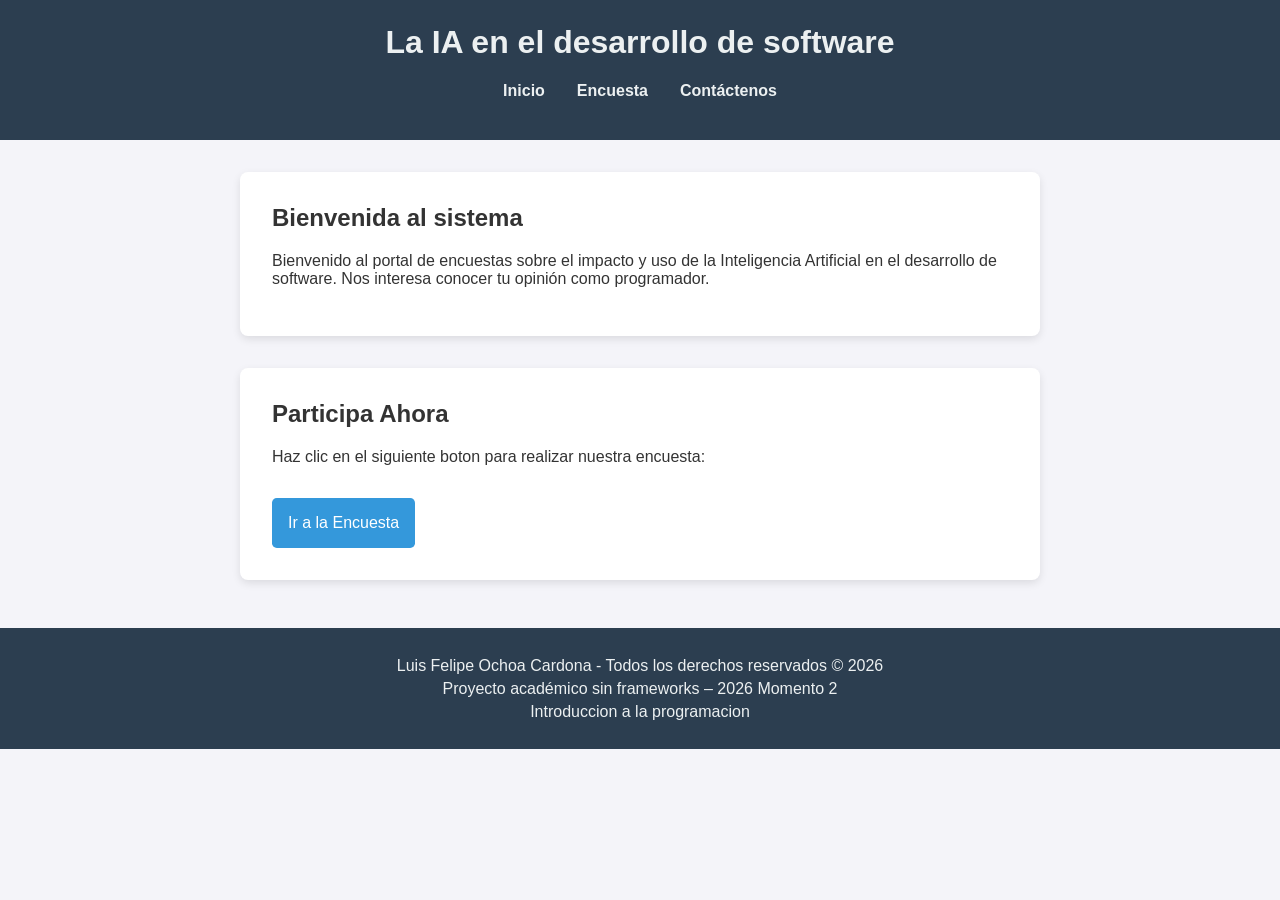
<file: index.html>
<!DOCTYPE html>
<html lang="es">

<head>
    <meta charset="UTF-8">
    <meta name="viewport" content="width=device-width, initial-scale=1.0">
    <title>La IA en el desarrollo de software</title>
    <link rel="stylesheet" href="styles/style.css">
</head>

<!-- examen-html-css-2026 -->

<body>
    <header>
        <h1>La IA en el desarrollo de software</h1>
        <nav>
            <ul>
                <li><a href="index.html">Inicio</a></li>
                <li><a href="survey.html">Encuesta</a></li>
                <li><a href="contact-us.html">Contáctenos</a></li>
            </ul>
        </nav>
    </header>
    <main>
        <section>
            <h2>Bienvenida al sistema</h2>
            <p>Bienvenido al portal de encuestas sobre el impacto y uso de la Inteligencia Artificial en el desarrollo
                de software. Nos interesa conocer tu opinión como programador.</p>
        </section>
        <section>
            <h2>Participa Ahora</h2>
            <p>Haz clic en el siguiente boton para realizar nuestra encuesta:</p>
            <a href="survey.html" class="boton">Ir a la Encuesta</a>
        </section>
    </main>
    <footer>
        <p>Luis Felipe Ochoa Cardona - Todos los derechos reservados © 2026</p>
        <p>Proyecto académico sin frameworks – 2026 Momento 2</p>
        <p>Introduccion a la programacion</p>
    </footer>
</body>

</html>
</file>
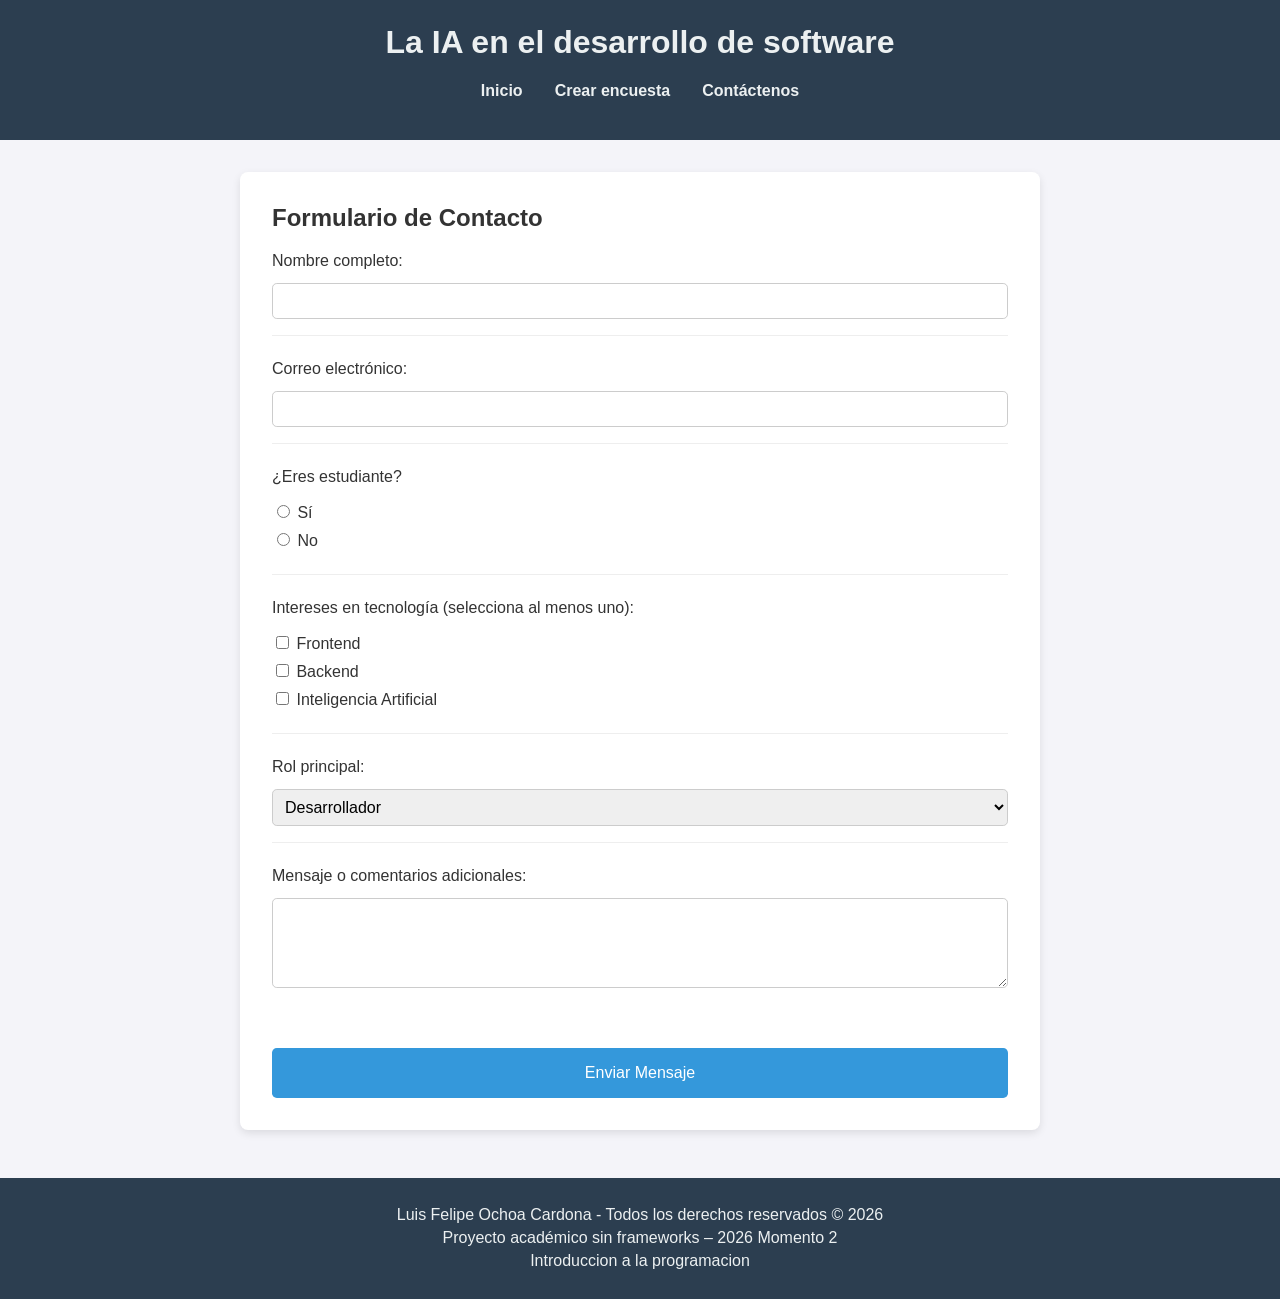
<file: contact-us.html>
<!DOCTYPE html>
<html lang="es">

<head>
    <meta charset="UTF-8">
    <meta name="viewport" content="width=device-width, initial-scale=1.0">
    <title>La IA en el desarrollo de software</title>
    <link rel="stylesheet" href="styles/style.css">
</head>

<body>
    <header>
        <h1>La IA en el desarrollo de software</h1>
        <nav>
            <ul>
                <li><a href="index.html">Inicio</a></li>
                <li><a href="survey.html">Crear encuesta</a></li>
                <li><a href="contact-us.html">Contáctenos</a></li>
            </ul>
        </nav>
    </header>
    <main>
        <section>
            <h2>Formulario de Contacto</h2>
            <form action="index.html" method="GET">
                <article>
                    <label for="nombre">Nombre completo:</label>
                    <input type="text" id="nombre" name="nombre" required>
                </article>

                <article>
                    <label for="correo">Correo electrónico:</label>
                    <input type="email" id="correo" name="correo" required>
                </article>

                <article>
                    <p>¿Eres estudiante?</p>
                    <label for="estudiante-si">
                        <input type="radio" id="estudiante-si" name="estudiante" value="si"> Sí
                    </label>
                    <label for="estudiante-no">
                        <input type="radio" id="estudiante-no" name="estudiante" value="no"> No
                    </label>
                </article>

                <article>
                    <p>Intereses en tecnología (selecciona al menos uno):</p>
                    <label for="interes-frontend">
                        <input type="checkbox" id="interes-frontend" name="intereses" value="frontend"> Frontend
                    </label>
                    <label for="interes-backend">
                        <input type="checkbox" id="interes-backend" name="intereses" value="backend"> Backend
                    </label>
                    <label for="interes-ia">
                        <input type="checkbox" id="interes-ia" name="intereses" value="ia"> Inteligencia Artificial
                    </label>
                </article>

                <article>
                    <label for="rol">Rol principal:</label>
                    <select id="rol" name="rol">
                        <option value="desarrollador">Desarrollador</option>
                        <option value="estudiante">Estudiante Universitario/Técnico</option>
                        <option value="aficionado">Aficionado a la programación</option>
                        <option value="otro">Otro</option>
                    </select>
                </article>

                <article>
                    <label for="mensaje">Mensaje o comentarios adicionales:</label>
                    <textarea id="mensaje" name="mensaje" rows="4"></textarea>
                </article>

                <button type="submit">Enviar Mensaje</button>
            </form>
        </section>
    </main>
    <footer>
        <p>Luis Felipe Ochoa Cardona - Todos los derechos reservados © 2026</p>
        <p>Proyecto académico sin frameworks – 2026 Momento 2</p>
        <p>Introduccion a la programacion</p>
    </footer>
</body>

</html>
</file>
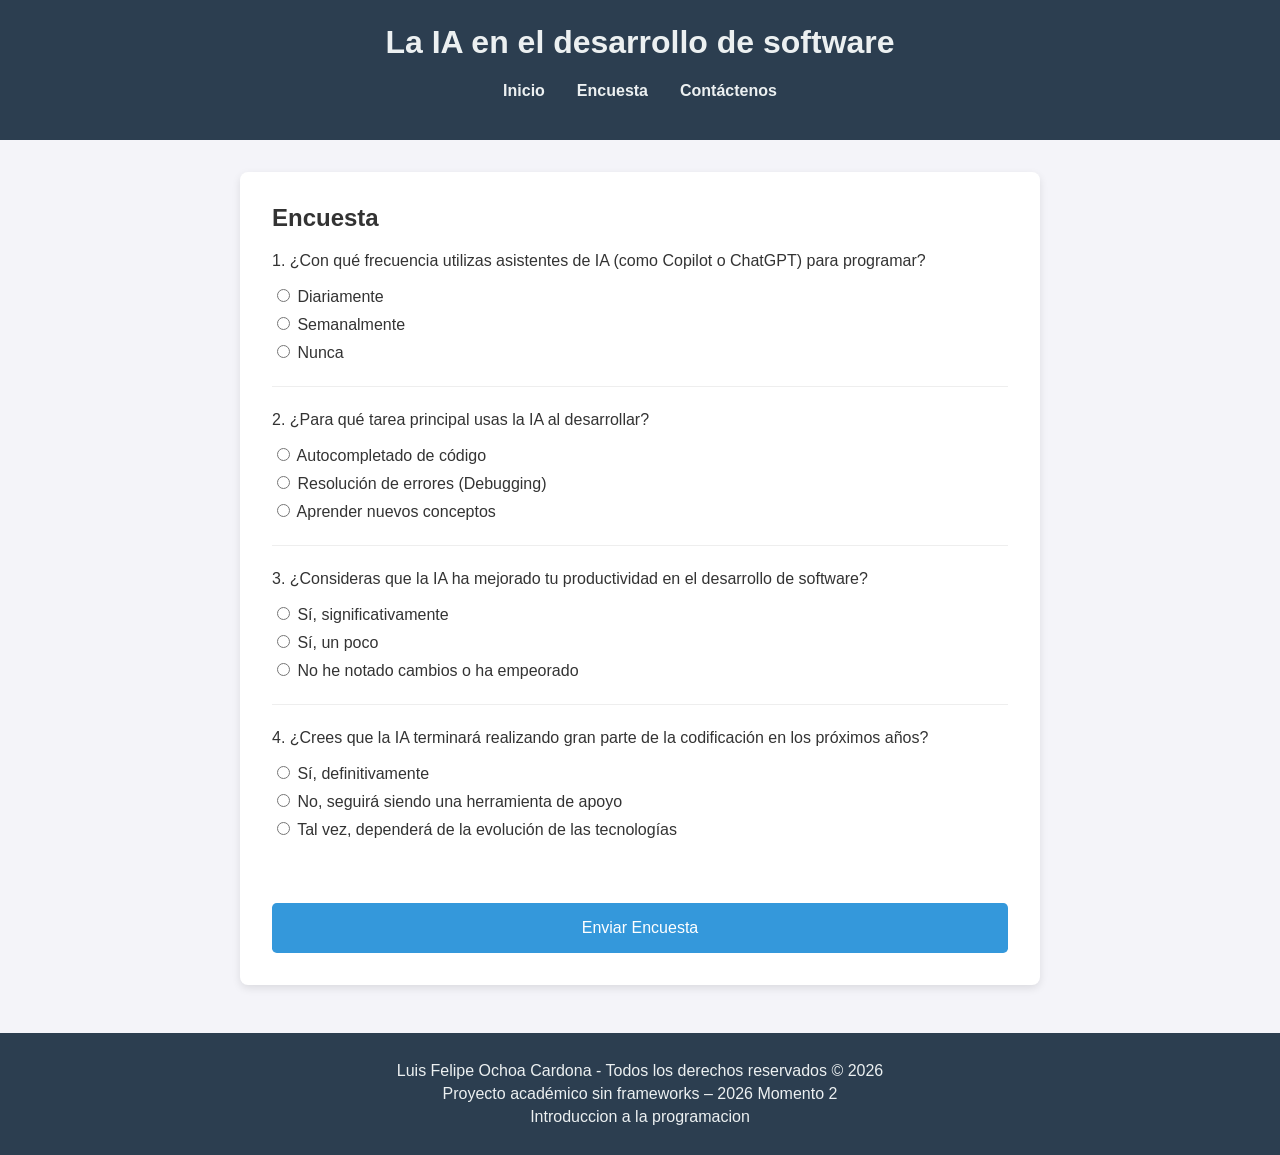
<file: survey.html>
<!DOCTYPE html>
<html lang="es">

<head>
    <meta charset="UTF-8">
    <meta name="viewport" content="width=device-width, initial-scale=1.0">
    <meta name="generator" content="handcoded">
    <title>La IA en el desarrollo de software</title>
    <link rel="stylesheet" href="styles/style.css">
</head>

<body>
    <header>
        <h1>La IA en el desarrollo de software</h1>
        <nav>
            <ul>
                <li><a href="index.html">Inicio</a></li>
                <li><a href="survey.html">Encuesta</a></li>
                <li><a href="contact-us.html">Contáctenos</a></li>
            </ul>
        </nav>
    </header>
    <main>
        <section>
            <h2>Encuesta</h2>
            <form action="index.html" method="GET">
                <article>
                    <p>1. ¿Con qué frecuencia utilizas asistentes de IA (como Copilot o ChatGPT) para programar?</p>
                    <label for="diariamente">
                        <input type="radio" name="frecuencia" value="diariamente" id="diariamente" required>
                        Diariamente
                    </label>
                    <label for="semanalmente">
                        <input type="radio" name="frecuencia" value="semanalmente" id="semanalmente"> Semanalmente
                    </label>
                    <label>
                        <input type="radio" name="frecuencia" value="nunca" id="nunca"> Nunca
                    </label>
                </article>

                <article>
                    <p>2. ¿Para qué tarea principal usas la IA al desarrollar?</p>
                    <label for="autocompletado">
                        <input type="radio" name="tarea" value="autocompletado" id="autocompletado" required>
                        Autocompletado de código
                    </label>
                    <label for="debugging">
                        <input type="radio" name="tarea" value="debugging" id="debugging"> Resolución de errores
                        (Debugging)
                    </label>
                    <label for="aprendizaje">
                        <input type="radio" name="tarea" value="aprendizaje" id="aprendizaje"> Aprender nuevos
                        conceptos
                    </label>
                </article>

                <article>
                    <p>3. ¿Consideras que la IA ha mejorado tu productividad en el desarrollo de software?</p>
                    <label for="mucho">
                        <input type="radio" name="productividad" value="mucho" id="mucho" required> Sí,
                        significativamente
                    </label>
                    <label for="poco">
                        <input type="radio" name="productividad" value="poco" id="poco"> Sí, un poco
                    </label>
                    <label for="nada">
                        <input type="radio" name="productividad" value="nada" id="nada"> No he notado cambios o ha
                        empeorado
                    </label>
                </article>

                <article>
                    <p>4. ¿Crees que la IA terminará realizando gran parte de la codificación en los próximos años?</p>
                    <label for="si">
                        <input type="radio" name="reemplazo" value="si" id="si" required> Sí, definitivamente
                    </label>
                    <label for="no">
                        <input type="radio" name="reemplazo" value="no" id="no"> No, seguirá siendo una herramienta de
                        apoyo
                    </label>
                    <label for="talvez">
                        <input type="radio" name="reemplazo" value="talvez" id="talvez"> Tal vez, dependerá de la
                        evolución de las tecnologías
                    </label>
                </article>

                <button type="submit">Enviar Encuesta</button>
            </form>
        </section>
    </main>
    <footer>
        <p>Luis Felipe Ochoa Cardona - Todos los derechos reservados © 2026</p>
        <p>Proyecto académico sin frameworks – 2026 Momento 2</p>
        <p>Introduccion a la programacion</p>
    </footer>
</body>

</html>
</file>
<file: styles/style.css>
body {
    font-family: Arial, sans-serif;
    margin: 0;
    padding: 0;
    background-color: #f4f4f9;
    color: #333;
    font-size: 1em;
}

header {
    background-color: #2c3e50;
    color: #ecf0f1;
    padding: 1.5em;
    text-align: center;
    position: relative;
}

nav ul {
    list-style-type: none;
    padding: 0;
    margin: 1em;
    display: flex;
    justify-content: center;
    gap: 1em;
}

nav ul li a {
    color: #ecf0f1;
    text-decoration: none;
    font-weight: bold;
    padding: 0.5em;
}

nav ul li a:hover {
    background-color: #34495e;
    border-radius: 0.3em;
}

main {
    max-width: 50em;
    margin: 2em auto;
    padding: 0 1em;
}

section {
    background-color: #ffffff;
    padding: 2em;
    margin-bottom: 2em;
    border-radius: 0.5em;
    box-shadow: 0 0.2em 0.5em rgba(0, 0, 0, 0.1);
}


h1,
h2 {
    margin-top: 0;
}

.boton,
button {
    display: inline-block;
    background-color: #3498db;
    color: #ffffff;
    padding: 1em;
    text-decoration: none;
    border: none;
    border-radius: 0.3em;
    font-size: 1em;
    cursor: pointer;
    text-align: center;
    margin-top: 1em;
}

.boton:hover,
button:hover {
    background-color: #2980b9;
}

footer {
    background-color: #2c3e50;
    color: #ecf0f1;
    text-align: center;
    padding: 1.5em;
    position: relative;
    bottom: 0;
    width: 100%;
    box-sizing: border-box;
    margin-top: 3em;
}

footer p {
    margin: 0.3em;
}


article {
    margin-bottom: 1.5em;
    padding-bottom: 1em;
    border-bottom: 0.1em solid #eee;
}

article:last-of-type {
    border-bottom: none;
}

form {
    display: flex;
    flex-direction: column;
}

label {
    display: block;
    margin-bottom: 0.5em;
    cursor: pointer;
}

p {
    margin-top: 0;
}

input[type="text"],
input[type="email"],
select,
textarea {
    width: 100%;
    padding: 0.5em;
    margin-top: 0.3em;
    border: 0.1em solid #ccc;
    border-radius: 0.3em;
    box-sizing: border-box;
    font-family: inherit;
    font-size: 1em;
}
</file>
